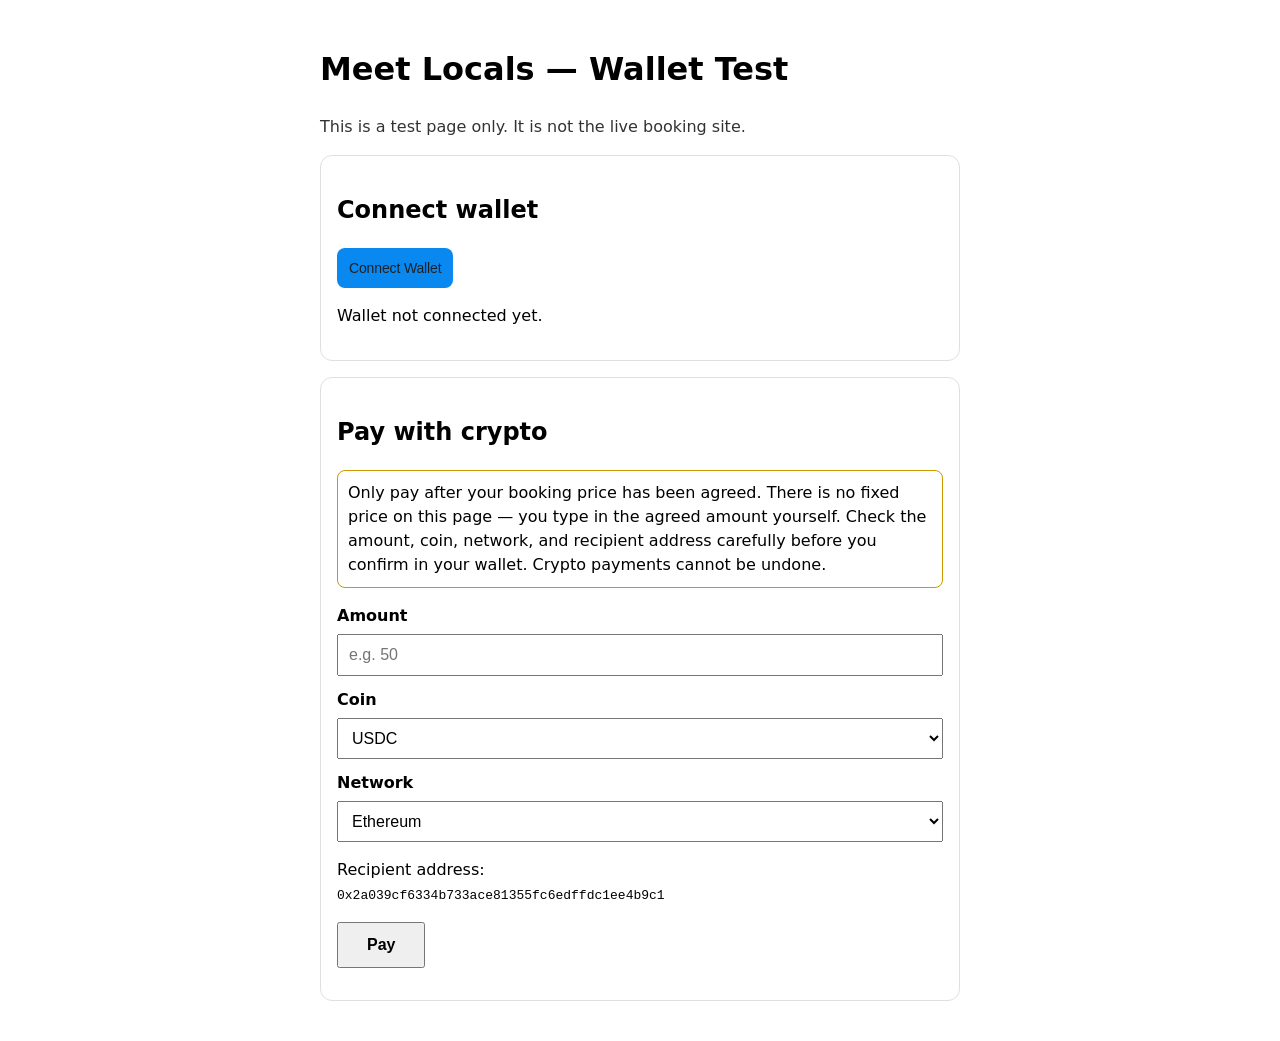
<file: wallet-test.html>
<!doctype html>
<html lang="en">
  <head>
    <meta charset="UTF-8" />
    <meta name="viewport" content="width=device-width, initial-scale=1.0" />
    <title>Meet Locals — Wallet Test</title>
    <script type="module" crossorigin src="./assets/index-DVQYT7EW.js"></script>
    <link rel="modulepreload" crossorigin href="./assets/rolldown-runtime-Cw2AbfQG.js">
    <link rel="modulepreload" crossorigin href="./assets/-base-org-account-BYg571CL.js">
    <link rel="modulepreload" crossorigin href="./assets/-noble-curves-BoBVVdf4.js">
    <link rel="modulepreload" crossorigin href="./assets/-noble-hashes-CMOmdbqC.js">
    <link rel="modulepreload" crossorigin href="./assets/-msgpack-msgpack-BP-Jgxeu.js">
    <link rel="modulepreload" crossorigin href="./assets/-lit-reactive-element-3JtC3ogf.js">
    <link rel="modulepreload" crossorigin href="./assets/-reown-appkit-W1Dklm6h.js">
    <link rel="modulepreload" crossorigin href="./assets/-reown-appkit-adapter-wagmi-C50YpWF3.js">
    <link rel="stylesheet" crossorigin href="./assets/index-yjQ-Dfdr.css">
  </head>
  <body>
    <main>
      <h1>Meet Locals — Wallet Test</h1>
      <p class="note">This is a test page only. It is not the live booking site.</p>

      <section aria-label="Connect wallet">
        <h2>Connect wallet</h2>
        <appkit-button></appkit-button>
        <p id="account-status" role="status">Wallet not connected yet.</p>
      </section>

      <section aria-label="Pay with crypto">
        <h2>Pay with crypto</h2>
        <p class="warning">
          Only pay after your booking price has been agreed. There is no fixed
          price on this page — you type in the agreed amount yourself. Check the
          amount, coin, network, and recipient address carefully before you confirm
          in your wallet. Crypto payments cannot be undone.
        </p>

        <label>
          Amount
          <input id="amount" type="number" min="0" step="any" inputmode="decimal" placeholder="e.g. 50" />
        </label>

        <label>
          Coin
          <select id="coin">
            <option value="USDC">USDC</option>
            <option value="ETH">ETH</option>
          </select>
        </label>

        <label>
          Network
          <select id="network">
            <option value="1">Ethereum</option>
            <option value="8453">Base</option>
          </select>
        </label>

        <p>
          Recipient address:<br />
          <code id="recipient">0x2a039cf6334b733ace81355fc6edffdc1ee4b9c1</code>
        </p>

        <button id="pay" type="button">Pay</button>
        <p id="pay-status" role="status"></p>
      </section>
    </main>
  </body>
</html>
</file>
<file: assets/index-yjQ-Dfdr.css>
:root{--lightningcss-light:initial;--lightningcss-dark: ;color-scheme:light dark;font-family:system-ui,-apple-system,sans-serif}@media (prefers-color-scheme:dark){:root{--lightningcss-light: ;--lightningcss-dark:initial}}body{margin:0;padding:24px;line-height:1.5}main{max-width:640px;margin:0 auto}section{border:1px solid #8884;border-radius:12px;margin:16px 0;padding:16px}label{margin:12px 0;font-weight:600;display:block}input,select{box-sizing:border-box;width:100%;margin-top:6px;padding:10px;font-size:1rem;display:block}button#pay{cursor:pointer;padding:12px 28px;font-size:1rem;font-weight:700}code{word-break:break-all}.warning{border:1px solid #c90;border-radius:8px;padding:10px}.note{opacity:.8}
</file>
